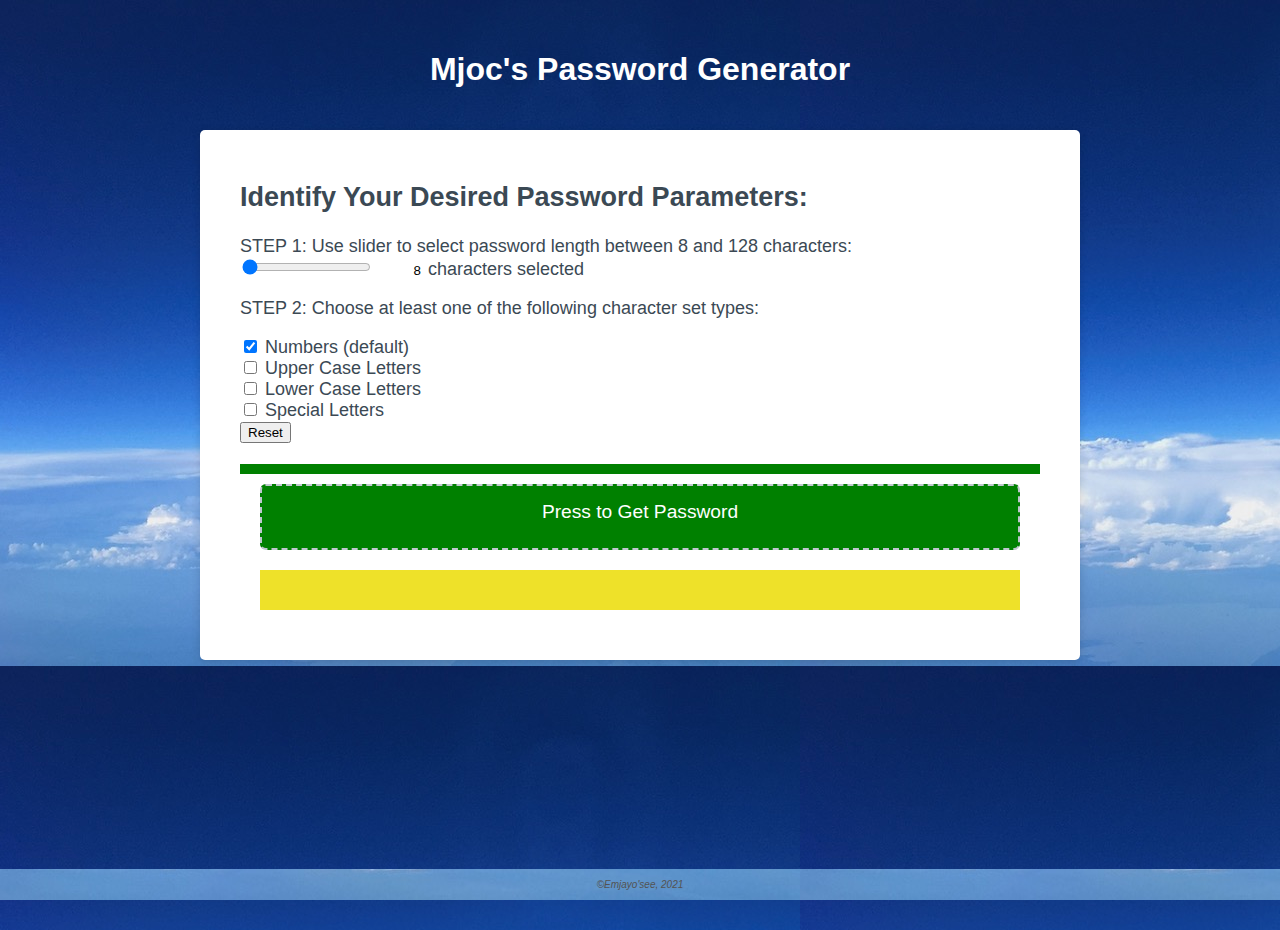
<file: index.html>
<!DOCTYPE html>
<html lang="en">

<head>
  <meta charset="UTF-8">
  <meta name="viewport" content="width=device-width, initial-scale=1.0">
  <title>Mjoc Password Generator</title>
  <link rel="stylesheet" href="style.css" />
</head>

<body>

  <div class="wrapper">
    <header>
      <h1>Mjoc's Password Generator</h1>
    </header>
    <div class="card">
      <div class="card-header">
        <h2>Identify Your Desired Password Parameters:</h2>

        <form>

          <label class="label" for="length">STEP 1: Use slider to select password length between 8 and 128 characters:
          </label><br>
          <input type="range" id="length" name="rangeInput" min="8" max=128 value="8" step="1"
            onchange="updateTextInput(this.value)">
          <input type="text" id="textInput" size="3" value="8"><label> characters selected</label>
          <p>STEP 2: Choose at least one of the following character set types:</p>
          <input class="label" type="checkbox" id="paranumber" name="numbers" value="" checked onclick="resetPassword()">
          <label class="label" for="paranumber"> Numbers (default)</label><br>
          <input type="checkbox" id="paraupper" name="upper" value="" onclick="resetPassword()">
          <label class="label" for="paraupper"> Upper Case Letters</label><br>
          <input type="checkbox" id="paralower" name="lower" value="" onclick="resetPassword()">
          <label class="label" for="paralower"> Lower Case Letters</label><br>
          <input type="checkbox" id="paraspecial" name="lower" value="" onclick="resetPassword()">
          <label class="label" for="paraspecial"> Special Letters</label><br>
          <input type="reset" value="Reset" onclick="resetPassword()"><br>

        </form>
        <br>

      </div>
      <div class="card-body">
        <div class="card-footer">
          <button id="password" class="btn" onclick="runrandomstring()">Press to Get Password</button>
        </div>

        <p class="answer" id="answer"></p>
        

      </div>

    </div>

  </div>

  <script src="script.js"></script>

  <div class="footer">
    <p><i>&#169;Emjayo'see, 2021</i></p>
  </div>
</body>

</html>
</file>
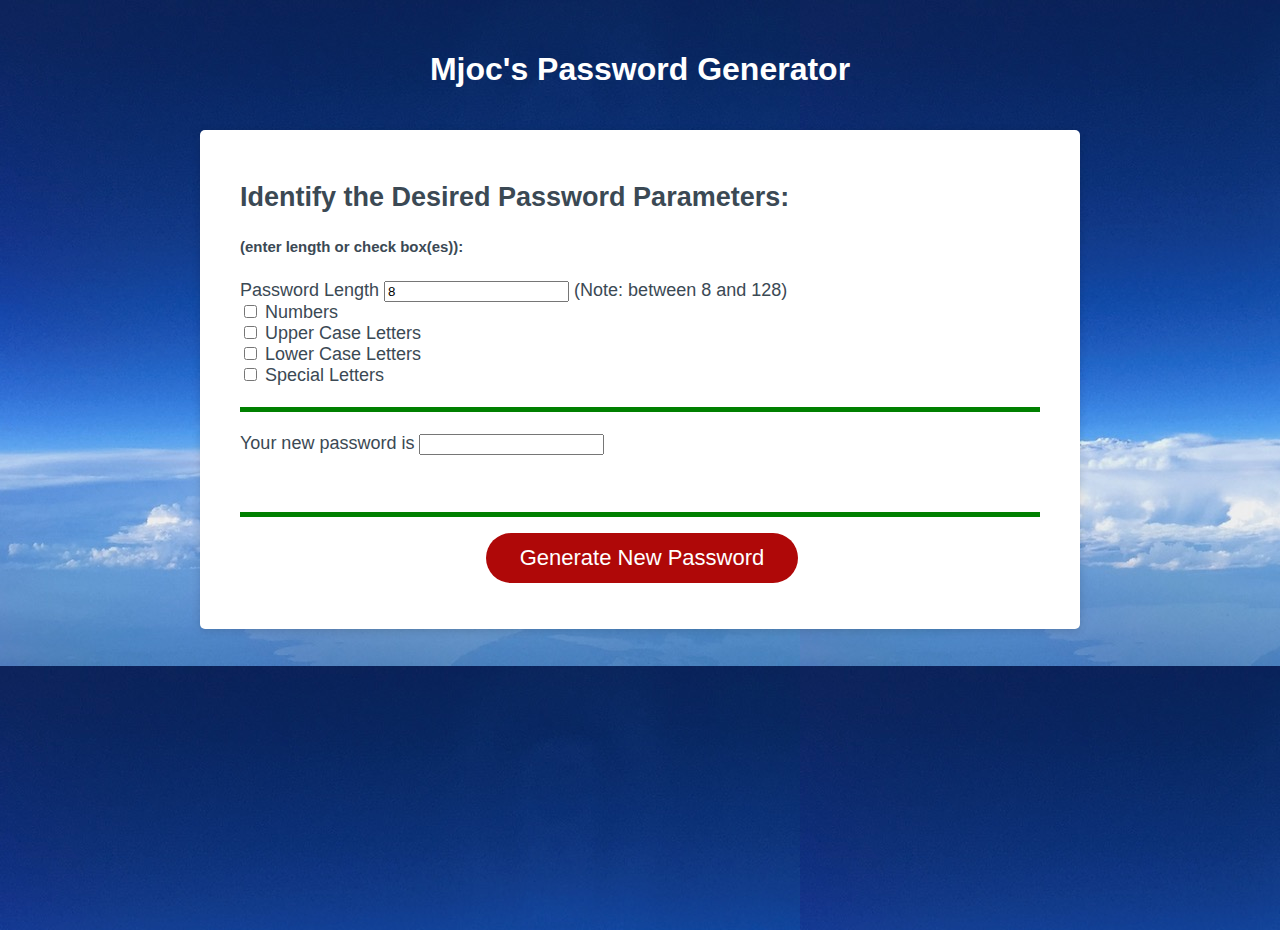
<file: indexinitial.html>
<!DOCTYPE html>
<html lang="en">
<head>
    <meta charset="UTF-8">
    <meta name="viewport" content="width=device-width, initial-scale=1.0">
    <title>Mjoc Password Generator</title>
    <link rel="stylesheet" href="style.css" />
</head>
<body>
    

<!-- <h2>Monthly Password Routine - Press button to get a New Password</h2>

<button onclick="myFunction()">New Password</button>

<p id="demo"></p> -->
<div class="wrapper">
  <header>
    <h1>Mjoc's Password Generator</h1>
  </header>
  <div class="card">
    <div class="card-header">
      <h2>Identify the Desired Password Parameters:</h2>
      <h5>(enter length or check box(es)):</h5>

      <!-- <form action="/action_page.php"> -->
        
        <label class="label" for="length">Password Length </label><input type="value" id="length" name="length" value= 8><label for="length"> (Note: between 8 and 128)</label><br>
        <input type="checkbox" id="paranumber" name="numbers" value="Numbers">
        <label class="label" for="paranumber"> Numbers</label><br>
        <input type="checkbox" id="paraupper" name="upper" value="Upper">
        <label class="label" for="paraupper"> Upper Case Letters</label><br>
        <input type="checkbox" id="paralower" name="lower" value="Lower">
        <label class="label" for="paralower"> Lower Case Letters</label><br>
        <input type="checkbox" id="paraspecial" name="lower" value="Lower">
        <label class="label" for="paraspecial"> Special Letters</label><br><br>

      <!-- </form> -->
    </div>
    <div class="card-body">

      <!-- REMOVED FROM STARTER HTML FILE 
        <textarea
        readonly
        id="password"
        placeholder= new_password_will_appear_here
        aria-label="Generated Password"
      ></textarea> -->
      <br>
      <form name="result">
      <label>Your new password is <input width = 100 type="text" name="randomfield" value=""></label>
      </form>
    </div>
    <div class="card-footer">
      <button id="generate" class="btn" onclick="randomString()">Generate New Password</button>
    </div>
  </div>

</div>

<script>

// Assignment Code
// var generateBtn = document.querySelector("#generate");

// Write password to the #password input
// function writePassword() {
//   var password = generatePassword();
//   var passwordText = document.querySelector("#password");

//   passwordText.value = password;

// }

// Add event listener to generate button
//generateBtn.addEventListener("click", writePassword);

function randomString() {
  var numbers = "0123456789";
  var upper = "ABCDEFGHIJKLMNOPQRSTUVWXTZ"
  var lower = "abcdefghiklmnopqrstuvwxyz"
  var special = "\"#$%&'()*+,-./:;<=>?@[\\]^_`{|}~"
  var characters = numbers + upper + lower + special ;
	var string_length = 8;
  var randomstring = '';
  
//Validation if the length has been entered. 
//   if (length = "") {
//   function errorMessage() {
//   alert("Enter a value between 8 and 128, inclusive.");
// }
  //    if (length = <8 -- >128) {
  //     function errorMessage() {
  // alert("Enter a value between 8 and 128, inclusive.");
// }
//   function errorMessage() {
//   alert("Enter a value between 8 and 128, inclusive.");
// }
// } else { [set string_length = amount specified in length]

// }

// CALCULATION LOOP FOR DETERMINING randomstring:
	for (var i=0; i<string_length; i++) {
		var rnum = Math.floor(Math.random() * characters.length);
		randomstring += characters.substring(rnum,rnum+1);
	}
  document.result.randomfield.value = randomstring;
}

//   if (paranumber = true) {
//     [include number in characters]
//   }

//   if (paraupper = true) {
//     [include upper in characters]
//   }

//   if (paralower = true) {
//     [include lower in characters]
//   }

//   if (paraspecial = true) {
//     [include special in characters]
//   }
// }

</script>


</body>
</html>
</file>
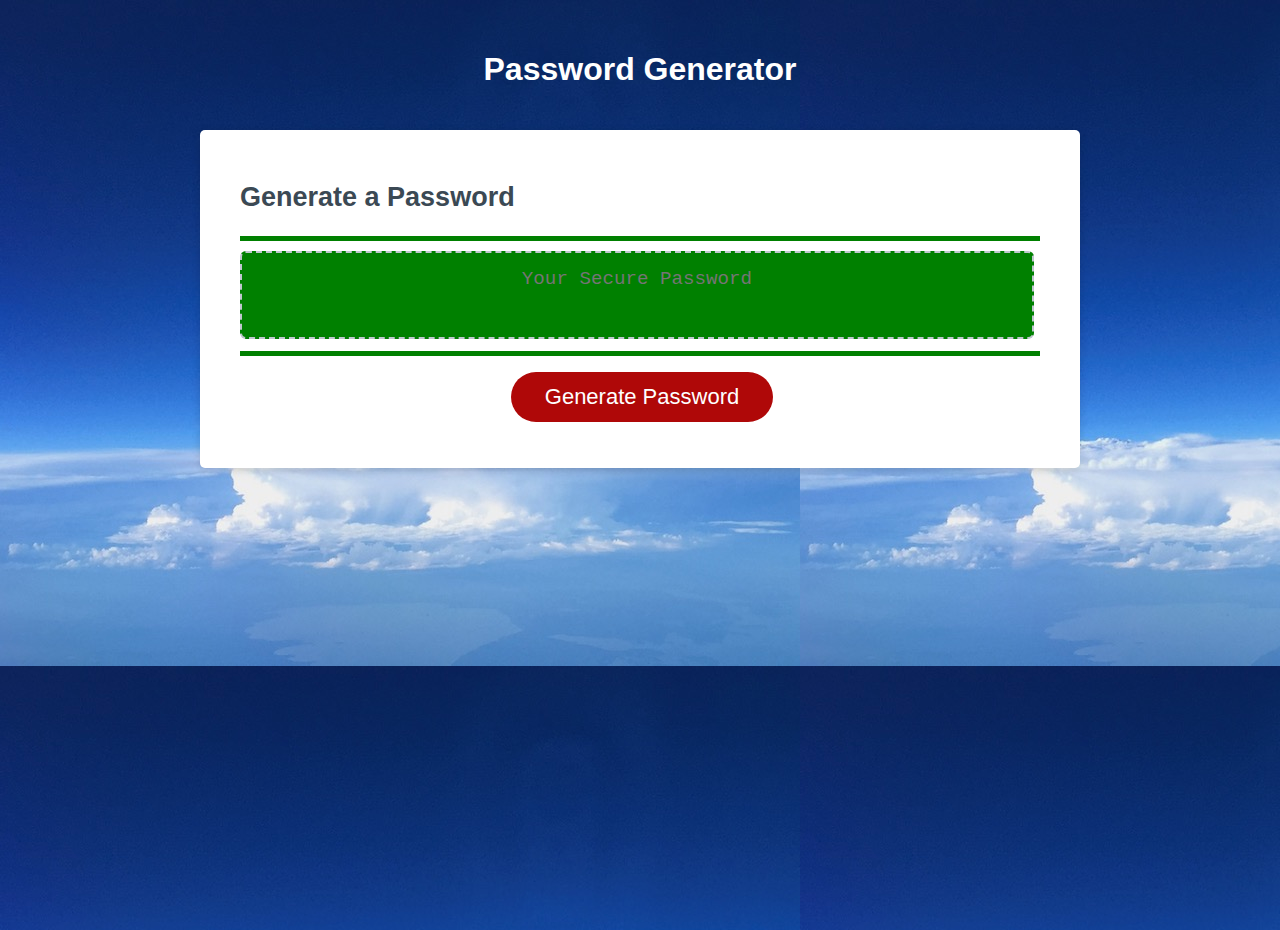
<file: Original Index File.html>
<!DOCTYPE html>
<html lang="en">
  <head>
    <meta charset="UTF-8" />
    <meta name="viewport" content="width=device-width, initial-scale=1.0" />
    <meta http-equiv="X-UA-Compatible" content="ie=edge" />
    <title>Password Generator</title>
    <link rel="stylesheet" href="style.css" />
  </head>
  <body>
    <div class="wrapper">
      <header>
        <h1>Password Generator</h1>
      </header>
      <div class="card">
        <div class="card-header">
          <h2>Generate a Password</h2>
        </div>
        <div class="card-body">
          <textarea
            readonly
            id="password"
            placeholder="Your Secure Password"
            aria-label="Generated Password"
          ></textarea>
        </div>
        <div class="card-footer">
          <button id="generate" class="btn">Generate Password</button>
        </div>
      </div>
    </div>
    <script src="script.js"></script>
  </body>
</html>
</file>
<file: style.css>
/* This is the stylesheet to my Password Generator Website it is
organized top down to match the HTML flow.  Much of the CSS styling is self explanatory due to the semantic HTML used in the associated file. */

/*last updated by Michael O'Connor, January 24, 2021*/


/* I have largely used the client's starter text to format things accordingly but incorporated the background image in the html area to ensure coverage of the entire viewport.*/

html,
body,
.wrapper {
  height: 100%;
  background-image: url(Images/IMG_2014.jpeg);
  background-size: auto;
  margin: 0;
  padding: 0;
}

body {
  font-family: sans-serif;
  background-color: #f9fbfd;
}

.wrapper {
  padding-top: 30px;
  padding-left: 20px;
  padding-right: 20px;
}

header {
  text-align: center;
  padding: 20px;
  padding-top: 0px;
  color: white;
}

.card {
  background-color: hsl(0, 0%, 100%);
  border-radius: 5px;
  border-width: 1px;
  box-shadow: rgba(0, 0, 0, 0.15) 0px 2px 8px 0px;
  color: hsl(206, 17%, 28%);
  font-size: 18px;
  margin: 0 auto;
  max-width: 800px;
  padding: 30px 40px;
}

.card-header::after {
  content: " ";
  display: block;
  width: 100%;
  background: green;
  height: 5px;
}

.card-body {
  min-height: 100px;
}

.card-footer {
  text-align: center;
}

.card-footer::before {
  content: " ";
  display: block;
  width: 100%;
  background: green;
  height: 5px;
}

.card-footer::after {
  content: " ";
  display: block;
  clear: both;
}

.btn {
  border: none;
  background-color: hsl(360, 91%, 36%);
  border-radius: 25px;
  box-shadow: rgba(0, 0, 0, 0.1) 0px 1px 6px 0px rgba(0, 0, 0, 0.2) 0px 1px 1px
    0px;
  color: hsl(0, 0%, 100%);
  display: inline-block;
  font-size: 22px;
  line-height: 22px;
  margin: 16px 16px 16px 20px;
  padding: 14px 34px;
  text-align: center;
  cursor: pointer;
}

button[disabled] {
  cursor: default;
  background: #c0c7cf;
}

.float-right {
  float: right;
}

#textInput {
  border: none;
  width: 75;
  text-align: right;
  pointer-events: none;   /* not that I have used this atribute to ensure that the value cannot be over-written */
}

#password {
  -webkit-appearance: none;
  -moz-appearance: none;
  appearance: none;
  border: none;
  display: block;
  width: 95%;
  padding-top: 15px;
  padding-left: 15px;
  padding-right: 15px;
  padding-bottom: 25px;
  font-size: 1.2rem;
  text-align: center;
  margin-top: 10px;
  margin-bottom: 10px;
  border: 2px dashed #c0c7cf;
  border-radius:6px;
  background-color: green;
  resize: none;
  overflow: hidden;
}

.answer {
  border:none;
  padding: 20px;
  margin: 20px;
  font-size: 16px;
  word-wrap: break-word;
  width: 75;
  height:200;
  background-color: rgb(238, 225, 41);
}
 .label {
   text-align: right;
 }

 /* I have added a strip of cloud image in the footer*/
.footer  {
  position: fixed;
  left: 0;
  bottom: 0;
  width: 100%;
  background-image: url(Images/IMG_2014_Footer.jpeg);
  color:rgb(83, 83, 83);
  text-align: center;
  font-size: 10px;
  margin-top: 0px;
}
</file>
